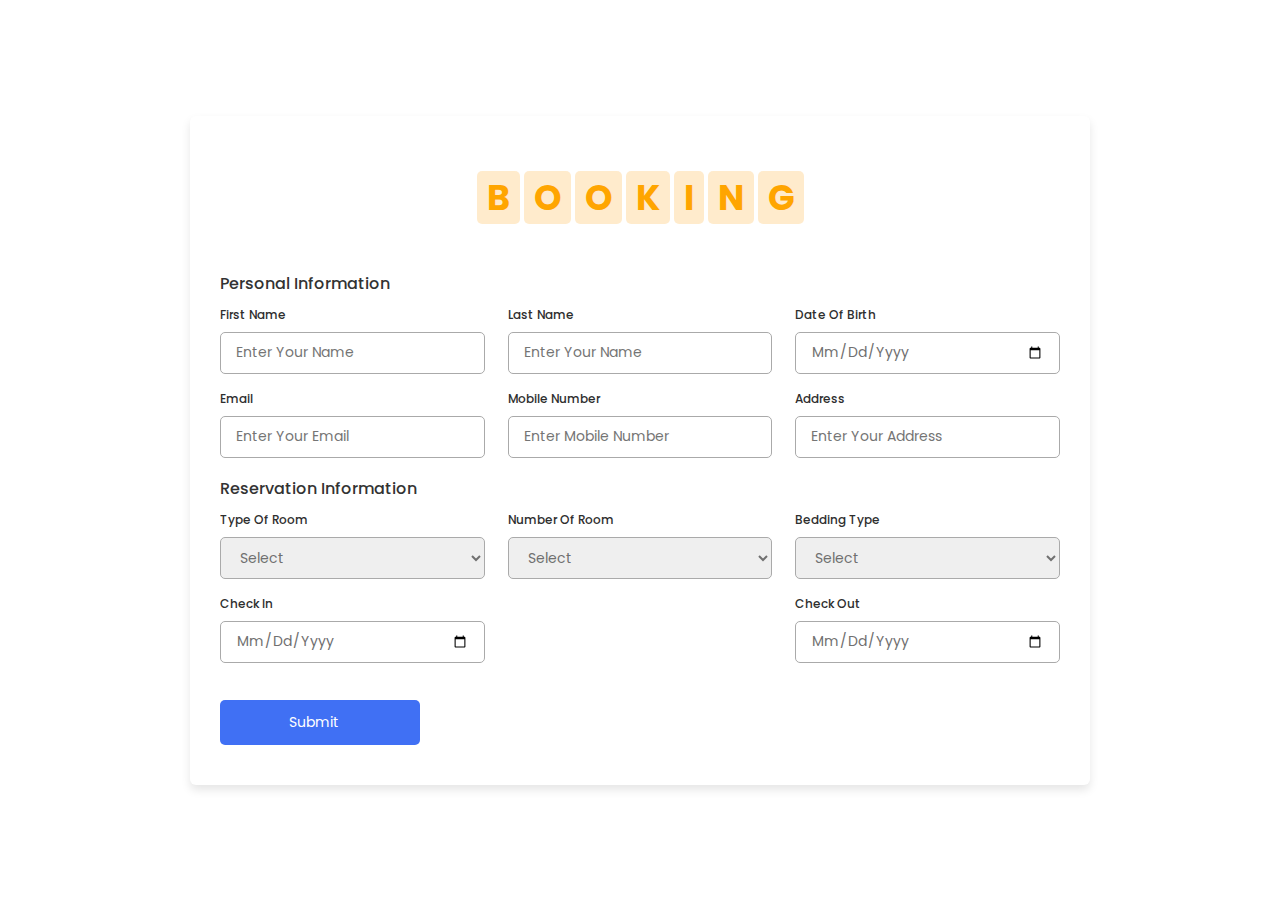
<file: reservation.html>
<!DOCTYPE html>
<html lang="en">
<head>
    <meta charset="UTF-8">
    <meta http-equiv="X-UA-Compatible" content="IE=edge">
    <meta name="viewport" content="width=device-width, initial-scale=1.0">
    <link rel="stylesheet" href="css/style.css">

    <title>Booking</title> 
</head>
<body>
    <div class="container">
        <h1 class="heading">
            <span>B</span>
            <span>o</span>
            <span>o</span>
            <span>k</span>
            <span>i</span>
            <span>n</span>
            <span>g</span>
        </h1>

        <form action="#" onsubmit="myFunction()">
            <div class="form first">
                <div class="details personal">
                    <span class="title">Personal Information</span>

                    <div class="fields">
                        <div class="input-field">
                            <label>First Name</label>
                            <input type="text" placeholder="Enter your name" required>
                        </div>
                        <div class="input-field">
                            <label>Last Name</label>
                            <input type="text" placeholder="Enter your name" required>
                        </div>

                        <div class="input-field">
                            <label>Date of Birth</label>
                            <input type="date" placeholder="Enter birth date" required>
                        </div>

                        <div class="input-field">
                            <label>Email</label>
                            <input type="text" placeholder="Enter your email" required>
                        </div>

                        <div class="input-field">
                            <label>Mobile Number</label>
                            <input type="number" placeholder="Enter mobile number" required>
                        </div>

                        <div class="input-field">
                            <label>Address</label>
                            <input type="text" placeholder="Enter your Address" required>
                        </div>
                    </div>
                </div>

                <div class="details ID">
                    <span class="title">Reservation Information</span>

                    <div class="fields">
                        <div class="input-field">
                            <label>Type Of Room</label>
                            <select required>
                                <option disabled selected>Select</option>
                                <option>Royal Suite</option>
                                <option>Presidential Suite</option>
                                <option>Overwater Bungalow</option>
                                <option>Terrace Suite</option>
                                <option>Deluxe Suite</option>
                                <option>Penthouse Suite</option>
                            </select>
                        </div>

                        <div class="input-field">
                            <label>Number of Room</label>
                            <select required>
                                <option disabled selected>Select</option>
                                <option>1</option>
                                </select>
                        </div>
                        <div class="input-field">
                            <label>Bedding Type</label>
                            <select required>
                                <option disabled selected>Select</option>
                                <option>Single</option>
                                <option>Double</option>
                                <option>None</option>
                                </select>
                        </div>
                        <div class="input-field">
                            <label>Check In</label>
                            <input type="date" required>
                        </div>
                           <div class="input-field">
                            <label>Check Out</label>
                            <input type="date" required>
                        </div>
                    </div>

                    <button class="sumbit">
                        <span class="btnText">Submit</span>
                        <i class="uil uil-navigator"></i>
                    </button>
                </div> 
            </div>
        </form>
    </div>



    <script>
        function myFunction() {
          alert("Your Booking application has been sent");
        }
        </script>



<style>
@import url('https://fonts.googleapis.com/css2?family=Poppins:wght@200;300;400;500;600&display=swap');
*{
    margin: 0;
    padding: 0;
    box-sizing: border-box;
    font-family: 'Poppins', sans-serif;
}
body{
    min-height: 100vh;
    display: flex;
    align-items: center;
    justify-content: center;
}
.container{
    position: relative;
    max-width: 900px;
    width: 100%;
    border-radius: 6px;
    padding: 30px;
    margin: 0 15px;
    background-color: #fff;
    box-shadow: 0 5px 10px rgba(0,0,0,0.1);
}
.container header{
    position: relative;
    font-size: 20px;
    font-weight: 600;
    color: #333;
}
.container header::before{
    content: "";
    position: absolute;
    left: 0;
    bottom: -2px;
    height: 3px;
    width: 27px;
    border-radius: 8px;
    background-color: #4070f4;
}
.container form{
    position: relative;
    margin-top: 16px;
    min-height: 490px;
    background-color: #fff;
    overflow: hidden;
}
.container form .form{
    position: absolute;
    background-color: #fff;
    transition: 0.3s ease;
}
.container form .form.second{
    opacity: 0;
    pointer-events: none;
    transform: translateX(100%);
}
form.secActive .form.second{
    opacity: 1;
    pointer-events: auto;
    transform: translateX(0);
}
form.secActive .form.first{
    opacity: 0;
    pointer-events: none;
    transform: translateX(-100%);
}
.container form .title{
    display: block;
    margin-bottom: 8px;
    font-size: 16px;
    font-weight: 500;
    margin: 6px 0;
    color: #333;
}
.container form .fields{
    display: flex;
    justify-content: space-between;
    flex-wrap: wrap;
}
form .fields .input-field{
    display: flex;
    width: calc(100% / 3 - 15px);
    flex-direction: column;
    margin: 4px 0;
}
.input-field label{
    font-size: 12px;
    font-weight: 500;
    color: #2e2e2e;
}
.input-field input, select{
    outline: none;
    font-size: 14px;
    font-weight: 400;
    color: #333;
    border-radius: 5px;
    border: 1px solid #aaa;
    padding: 0 15px;
    height: 42px;
    margin: 8px 0;
}
.input-field input :focus,
.input-field select:focus{
    box-shadow: 0 3px 6px rgba(0,0,0,0.13);
}
.input-field select,
.input-field input[type="date"]{
    color: #707070;
}
.input-field input[type="date"]:valid{
    color: #333;
}
.container form button, .backBtn{
    display: flex;
    align-items: center;
    justify-content: center;
    height: 45px;
    max-width: 200px;
    width: 100%;
    border: none;
    outline: none;
    color: #fff;
    border-radius: 5px;
    margin: 25px 0;
    background-color: #4070f4;
    transition: all 0.3s linear;
    cursor: pointer;
}
.container form .btnText{
    font-size: 14px;
    font-weight: 400;
}
form button:hover{
    background-color: #265df2;
}
form button i,
form .backBtn i{
    margin: 0 6px;
}
form .backBtn i{
    transform: rotate(180deg);
}
form .buttons{
    display: flex;
    align-items: center;
}
form .buttons button , .backBtn{
    margin-right: 14px;
}

@media (max-width: 750px) {
    .container form{
        overflow-y: scroll;
    }
    .container form::-webkit-scrollbar{
       display: none;
    }
    form .fields .input-field{
        width: calc(100% / 2 - 15px);
    }
}

@media (max-width: 550px) {
    form .fields .input-field{
        width: 100%;
    }
}
</style>


</body>
</html>
</file>
<file: css/style.css>
@import url('https://fonts.googleapis.com/css2?family=Nunito:wght@200;300;400;600;700&display=swap');

:root{
	--orange: #ffa500;
}

*{
	font-family: 'Nunito', sans-serif;
	margin: 0;
	padding: 0;
	box-sizing: border-box;
	text-transform: capitalize;
	outline: none;
	border: none;
	text-decoration: none;
	transition: all .3s linear;
}

*::selection{
	background:var(--orange);
	color:#fff;
}

html{
	font-size: 62.5%;
	overflow-x: hidden;
	scroll-padding-top: 6rem;
	scroll-behavior: smooth;
}
section{
	padding: 2rem 9%;
}
.heading{
	text-align: center;
	padding: 2.5rem 0;
}
.heading span{
	font-size: 3.5rem;
	background: rgba(255, 155, 0, .2);
	color: var(--orange);
	border-radius: .5rem;
	padding: .2rem 1rem;
}
.heading span.space{
	background: none;
}
.btn{
	display: inline-block;
	margin-top: 1rem;
	background: var(--orange);
	color: #fff;
	padding: .8rem 3rem;
	border: .2rem solid var(--orange);
	cursor: pointer;
	font-size: 1.7;
}

.btn:hover{
	background: rgba(255, 165, 0, .2);
	color: var(--orange);
}

header{
	position: fixed;
	top: 0;
	left: 0;
	right: 0;
	background: #333;
	z-index: 1000;
	display: flex;
	align-items: center;
	justify-content: space-between;
	padding: 2rem 9%;
}

header .logo{
	font-size: 2.5rem;
	font-weight: bolder;
	color: #fff;
	text-transform: uppercase;
}

header .logo span{
	color: var(--orange);
}

header .navbar a{
	color: #fff;
	font-size: 2rem;
	margin: .8rem;
}
header .navbar a:hover{
	color:var(--orange);
}
header .icons i{
	font-size: 2.5rem;
	color: #fff;
	cursor: pointer;
	margin-right: 2rem;
}
header .icons i:hover{
	color:  var(--orange);
}

.login-form-container{
	position: fixed;
	top: -120%;
	left: 0;
	z-index: 10000;
	min-height: 100vh;
	width: 100%;
	background: rgba(0, 0, 0, .7);
	display: flex;
	align-items: center;
	justify-content: center;
}
.login-form-container.active{
	top: 0;

}


.login-form-container form{

margin: 2rem;
padding: 1.5rem 2rem;
border-radius: .5rem;
background: #fff;
width: 50rem;
}
.login-form-container form h3{
	font-size: 3rem;
	color: #444;
	text-transform: uppercase;
	text-align: center;
	padding: 1rem 0;
}
.login-form-container form .box{
	width: 100%;
	padding: 1rem;
	font-size: 1.7rem;
	color: #333;
	margin: .6rem 0;
	border: .1rem solid rgba(0, 0, 0, 0.3);
	text-transform: none;
}
.login-form-container form .box:focus{
	border-color: var(--orange);
}
.login-form-container form #remember{
	margin: 2rem 0;

}
.login-form-container form label{
	font-size: 1.5rem;
}

.login-form-container form .btn{
	display: block;
	width: 100%;
}
.login-form-container form p{
	padding: .5rem 0;
	font-size: 1.5rem;
	color: #666;
}
.login-form-container form p a{
	color: var(--orange);
}
.login-form-container form p a:hover{
	color: #333;
	text-decoration: underline;
}
.login-form-container #form-close{
	position: absolute;
	top: 2rem;
	right: 3rem;
	font-size: 5rem;
	color: #fff;
	cursor: pointer;

}
#menu-bar{
	color: #fff;
	border: .1rem solid #fff;
	border-radius: .5rem;
	font-size: 3rem;
	padding: .5rem 1.2rem;
	cursor: pointer;
	display: none;
}

.home{
	min-height: 100vh;
	display: flex;
    align-items: center;
    justify-content: center;
    flex-flow: column;
    position: relative;
    z-index: 0;
}
.home .content{
	text-align: center;
}
.home .content h3{
font-size: 4.5rem;
color: #fff;
text-transform: uppercase;
text-shadow: 0 .3rem .5rem rgba(0, 0, 0,.1);
}

.home .content p{
	font-size: 2.5rem;
	color: #fff;
	padding: .5rem 0;	
}

.home .video-container video{
	position: absolute;
	top: 0;
	left: 0;
	z-index: -1;
	height: 100%;
	width: 100%;
	object-fit: cover;
}

.home .controls{
	padding: 1rem;
	border-radius: 5rem;
	background: rgba(0, 0, 0, .7);
	position: relative;
	top: 10rem;
}
.home .controls .vid-btn{
	height: 2rem;
	width: 2rem;
	display: inline-block;
	border-radius: 50%;
	background: #fff;
	cursor: pointer;
	margin: 0 .5;
}
.home .controls .vid-btn.active{
	background: var(--orange);
}

.packages .box-container{
	display: flex;
	flex-wrap: wrap;
	gap: 2rem;
	
}
.packages .box-container .box{
	flex: 1 1 40rem;
	border-radius: .5rem;
	overflow: hidden;
	box-shadow: 0 1rem 2rem rgba(0, 0, 0, .1);
}
.packages .box-container .box img{

	height: 60%;
	width: 100%;
	object-fit: cover;
}
.packages .box-container .box .content{
	padding: 2rem;
}
.packages .box-container .box .content h3{
	font-size: 2rem;
	color: #333;
}
.packages .box-container .box .content h3 i{
    color:var(--orange) ;
}
.packages .box-container .box .content .stars i{
	font-size: 1.7rem;
	color: var(--orange);
	
}
.packages .box-container .box .content .price{
	font-size: 2rem;
	color: #333;
	padding: 1rem;
}
.packages .box-container .box .content .price span{
	color: #666;
	font-size: 1.5rem;
	text-decoration: line-through;
}

.services .box-container{

	display: flex;
	flex-wrap: wrap;
	gap:1.5rem;
}
.services .box-container .box{

	flex: 1 1 40rem;
	border-radius: .5rem;
	padding:1rem;
	text-align: center;
}
.services .box-container .box i{
	padding: 1rem;
	font-size: 5rem;
	color: var(--orange);
}

.services .box-container .box h3{
	font-size: 2.5rem;
	color: #333;

}
.services .box-container .box p{
	font-size: 1.5rem;
	color: #666;
	padding: 1rem 0;
}
.services .box-container .box:hover{
	box-shadow: 0 1rem 2rem rgba(0, 0, 0,.2);
}


.gallery .services .box-container .box{

	flex: 1 1 30rem;
	border-radius: .5rem;
	padding:1rem;
	text-align: center;
}
.services .box-container .box i{
	padding: 1rem;
	font-size: 5rem;
	color: var(--orange);
}

.services .box-container .box h3{
	font-size: 2.5rem;
	color: #333;

}
.services .box-container .box p{
	font-size: 1.5rem;
	color: #666;
	padding: 1rem 0;
}
.services .box-container .box:hover{
	box-shadow: 0 1rem 2rem rgba(0, 0, 0,.2);
}.box-container{
	display: flex;
	flex-wrap: wrap;
	gap: 1.5rem;
}
.gallery .box-container .box{
	overflow: hidden;
	box-shadow: 0 1rem 2rem rgba(0, 0, 0, .1);
	border-radius: 1rem solid #fff;
	border-radius: .5rem;
	flex: 1 1 30rem;
	height: 25rem;
	position: relative;
}
.gallery .box-container .box img{
	height: 100%;
	width: 100%;
	object-fit: cover;
}
.gallery .box-container .box .content{
	position: absolute;
	top: -100%;
	left: 0;
	height: 100%;
	width: 100%;
	text-align: center;
	background: rgba(0, 0, 0, .7);
	padding: 2rem;
	padding-top: 5rem;
}
.gallery .box-container .box:hover .content{
    top:0 ;
}
.gallery .box-container .box .content h3{
	font-size: 2.5rem;
	color: var(--orange);
}
.gallery .box-container .box .content p{
	font-size: 1.5rem;
	color: #eee;
	padding: .5rem 0;
}

.review .box{
	padding: 2rem;
	text-align: center;
	box-shadow: 0 1rem 2rem rgba(0, 0, 0, .1);
	border-radius: .5erm;
}


.review .review-slider{
	padding-bottom: 2rem;
}

.review .box img{
	height: 13rem;
	width: 13rem;
	border-radius: 50%;
	object-fit: cover;
	margin-bottom: 1rem;
}
.review .box h3{
color: #333;
font-size: 2.5rem;
}
.review .box p{
	color: #666;
	font-size: 1.5rem;
	padding: 1rem 0;

}
.review .box .stars i{
	color: var(--orange);
	font-size: 1.7rem;
}
.contact .row{
    display: flex;
    flex-wrap: wrap;
    gap: 1.5rem;
}

.contact .row .img{
    flex: 1 1 35rem;
}

.contact .row .img img{
    width: 100%;
    height:500px;
}

.contact .row form{
    flex: 1 1 35rem;
    padding:2rem;
    box-shadow: 0 1rem 2rem rgba(0,0,0,.1);
    border-radius: .5rem;
}

.contact .row form .inputBox{
    display: flex;
    flex-wrap: wrap;
    justify-content:space-between;
}

.contact .row form .inputBox input,
.contact .row form textarea {
    width: 49%;
    margin: 1rem 0;
    padding:1rem;
    font-size: 1.7rem;
    color:#333;
    background:#f7f7f7;
    text-transform: none;
}

.contact .row form textarea{
    height:27rem;
    resize:none;
    width:100%;
}


.footer{
    background:#333;
  }
  
  .footer .box-container{
    display: flex;
    flex-wrap: wrap;
    gap:1.5rem;
  }
  
  .footer .box-container .box{
    padding:1rem 0;
    flex:1 1 25rem;
  }
  
  .footer .box-container .box h3{
    font-size: 2.5rem;
    padding:.7rem 0;
    color:#fff;
  }
  
  .footer .box-container .box p{
    font-size: 1.5rem;
    padding:.7rem 0;
    color:#eee;
  }
  
  .footer .box-container .box a{
    display: block;
    font-size: 1.5rem;
    padding:.7rem 0;
    color:#eee;
  }
  
  .footer .box-container .box a:hover{
    color:var(--orange);
    text-decoration: underline;
  }
  
  .footer .credit{
    text-align: center;
    padding:2rem 1rem;
    margin-top: 1rem;
    font-size: 2rem;
    font-weight: normal;
    color:#fff;
    border-top: .1rem solid rgba(255,255,255,.2);
  }
  
  .footer .credit span{
    color:var(--orange);
  }














@media(max-width: 1200px){
	html{
		font-size: 55%;
	}
}
	
}
@media(max-width: 991px){
	header{
		padding: 2rem;
	}
	section{
		padding: 2rem;
	}
}
@media(max-width: 768px){
	#menu-bar{
		display: initial;
	}
	header .navbar{
		position: absolute;
		top: 100%;
		right: 0;
		left: 0;
        background: #333;
        border-top: .1rem solid rgba(255, 255, 255, .2); 
        padding: 1rem 2rem;
        clip-path: polygon(0 0,100% 0,100% 0, 0 0);

	}
	header .navbar.active{
		clip-path: polygon(0 0, 100% 0,100% 100%, 0 100%);
	}
	header .navbar a{
		display: block;
		border-radius: .5rem;
		padding: 1.5rem;
		margin: 1.5rem 0;
		background: #222;

	}
}

@media (max-width: 450px){
	html{
		font-size: 50%;
		text-align: center;
	}
	.heading span{
		font-size: 2.5rem;
	}
}
</file>
